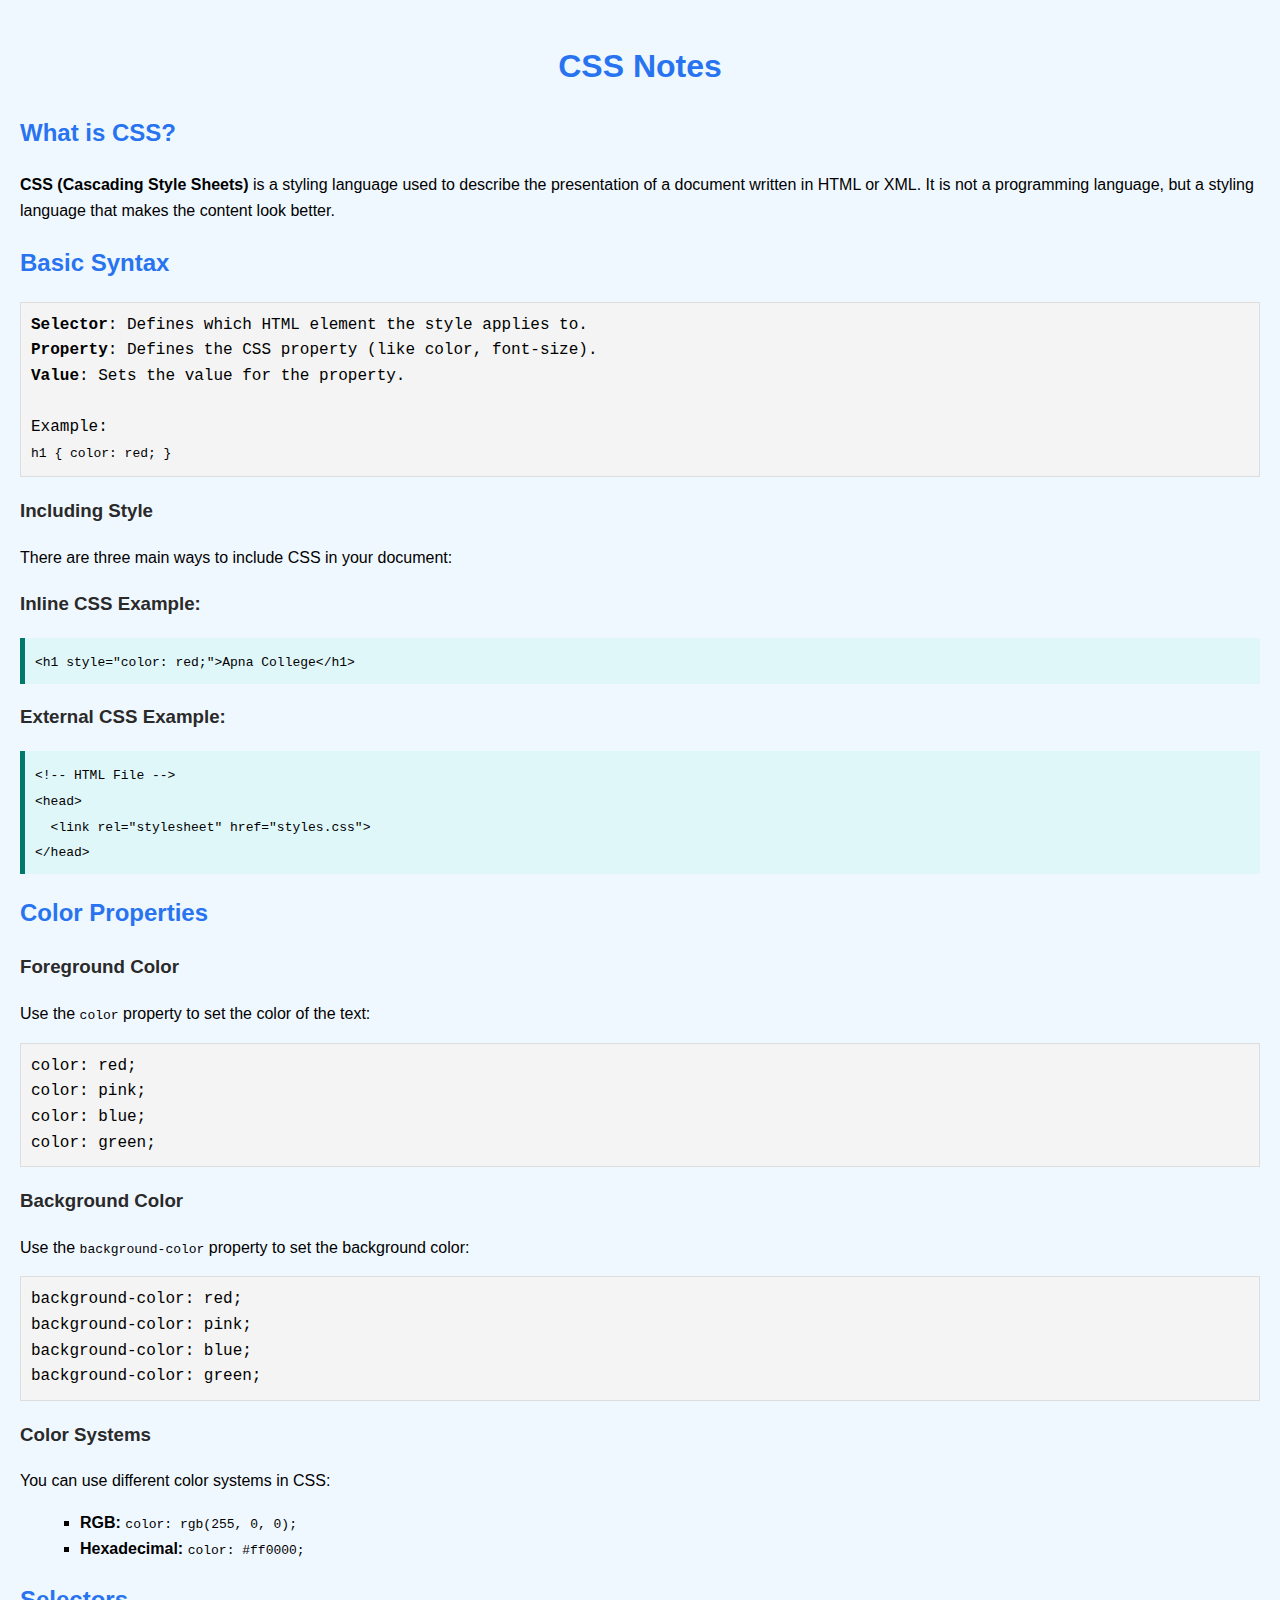
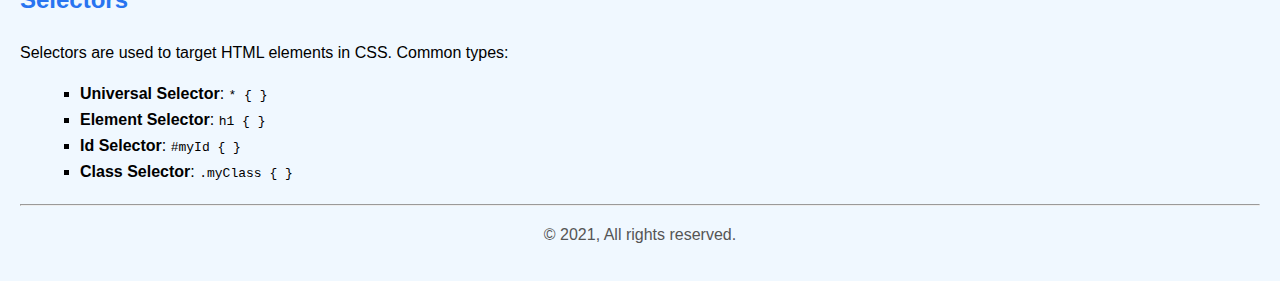
<file: beginner/index.html>
<!DOCTYPE html>
<html lang="en">
<head>
    <meta charset="UTF-8">
    <meta name="viewport" content="width=device-width, initial-scale=1.0">
    <title>CSS </title>
    <link rel="stylesheet" href="style.css">
</head>
<body>

    <h1>CSS Notes </h1>

    <h2>What is CSS?</h2>
    <p><strong>CSS (Cascading Style Sheets)</strong> is a styling language used to describe the presentation of a document written in HTML or XML. It is not a programming language, but a styling language that makes the content look better.</p>
    
    <h2>Basic Syntax</h2>
    <div class="code">
        <strong>Selector</strong>: Defines which HTML element the style applies to.<br>
        <strong>Property</strong>: Defines the CSS property (like color, font-size).<br>
        <strong>Value</strong>: Sets the value for the property.<br>
        <br>
        Example:<br>
        <code>h1 { color: red; }</code>
    </div>
    
    <h3>Including Style</h3>
    <p>There are three main ways to include CSS in your document:</p>
    <!-- <ul>
      <li>  Inline CSS: Using the style attribute directly in the HTML elements.</li>
       <li>Internal CSS: Using the <style> tag inside the <head> section. </li> 
       <li> External CSS (Best Way): Writing CSS in a separate file and linking it with the HTML file.</li> 
    </ul>
     -->
    <h3>Inline CSS Example:</h3>
    <div class="example">
        <code>&lt;h1 style="color: red;"&gt;Apna College&lt;/h1&gt;</code>
    </div>
    
    <h3>External CSS Example:</h3>
    <div class="example">
        <code>
        &lt;!-- HTML File --&gt;<br>
        &lt;head&gt;<br>
        &nbsp;&nbsp;&lt;link rel="stylesheet" href="styles.css"&gt;<br>
        &lt;/head&gt;
        </code>
    </div>
    
    <h2>Color Properties</h2>
    <h3>Foreground Color</h3>
    <p>Use the <code>color</code> property to set the color of the text:</p>
    <div class="code">
        color: red;<br>
        color: pink;<br>
        color: blue;<br>
        color: green;
    </div>
    
    <h3>Background Color</h3>
    <p>Use the <code>background-color</code> property to set the background color:</p>
    <div class="code">
        background-color: red;<br>
        background-color: pink;<br>
        background-color: blue;<br>
        background-color: green;
    </div>
    
    <h3>Color Systems</h3>
    <p>You can use different color systems in CSS:</p>
    <ul>
        <li><strong>RGB:</strong> <code>color: rgb(255, 0, 0);</code></li>
        <li><strong>Hexadecimal:</strong> <code>color: #ff0000;</code></li>
    </ul>
    
    <h2>Selectors</h2>
    <p>Selectors are used to target HTML elements in CSS. Common types:</p>
    <ul>
        <li><strong>Universal Selector</strong>: <code>* { }</code></li>
        <li><strong>Element Selector</strong>: <code>h1 { }</code></li>
        <li><strong>Id Selector</strong>: <code>#myId { }</code></li>
        <li><strong>Class Selector</strong>: <code>.myClass { }</code></li>
    </ul>

    <footer>
        <hr>
        <p>&copy; 2021, All rights reserved.</p>
    </footer>

</body>
</html>
</file>
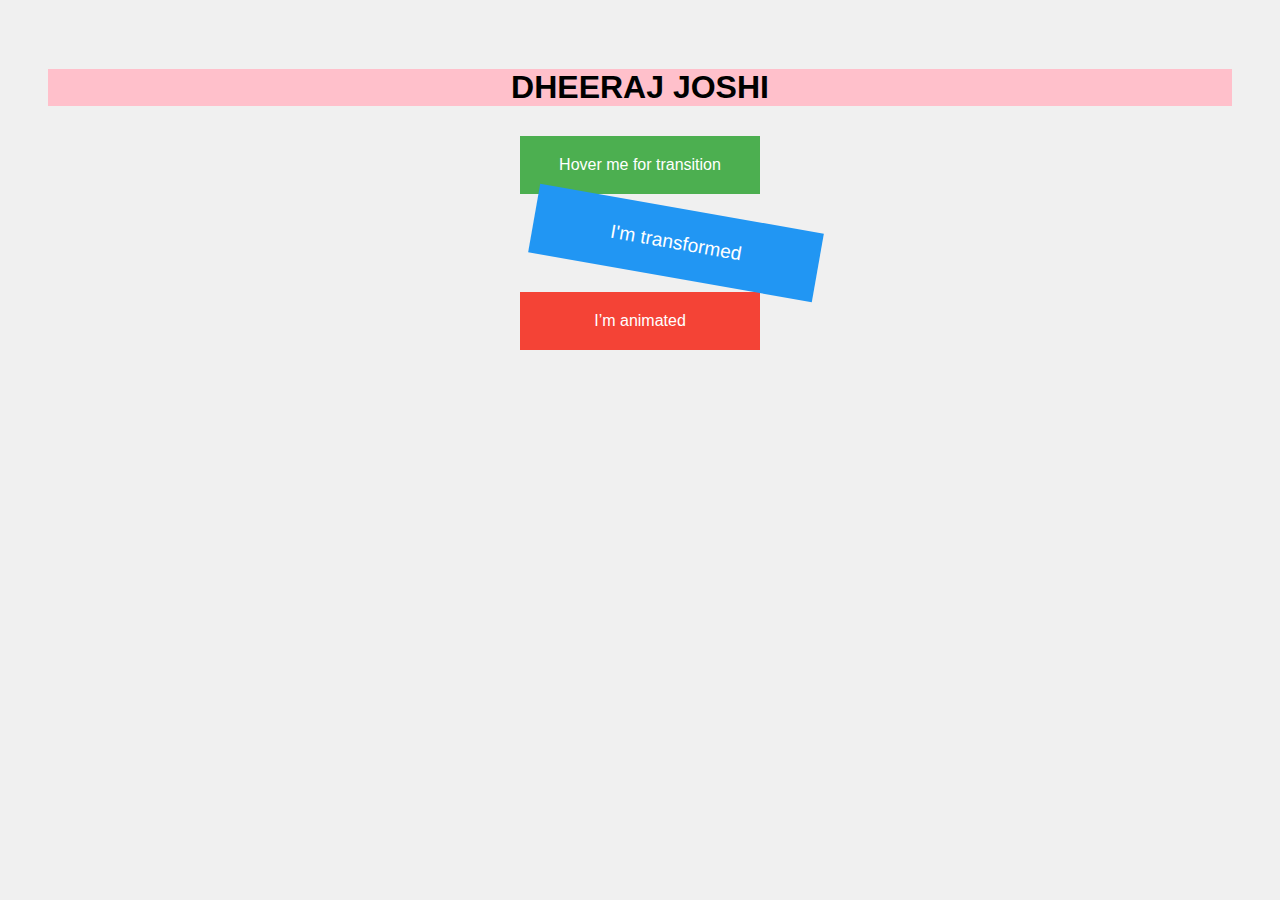
<file: GOAT/index.html>
<!DOCTYPE html>
<html lang="en">
<head>
  <meta charset="UTF-8">
  <meta name="viewport" content="width=device-width, initial-scale=1.0">
  <title>CSS Transitions & Animations</title>
  <link rel="stylesheet" href="css.css">
</head>
<body>
    
  <h1 class="heading"> DHEERAJ JOSHI </h1>
    <div class="box hover-transition">Hover me for transition</div>
  <div class="box transform-demo">I'm transformed</div>
  <div class="box animated-box">I’m animated</div>
</body>
</html>
</file>
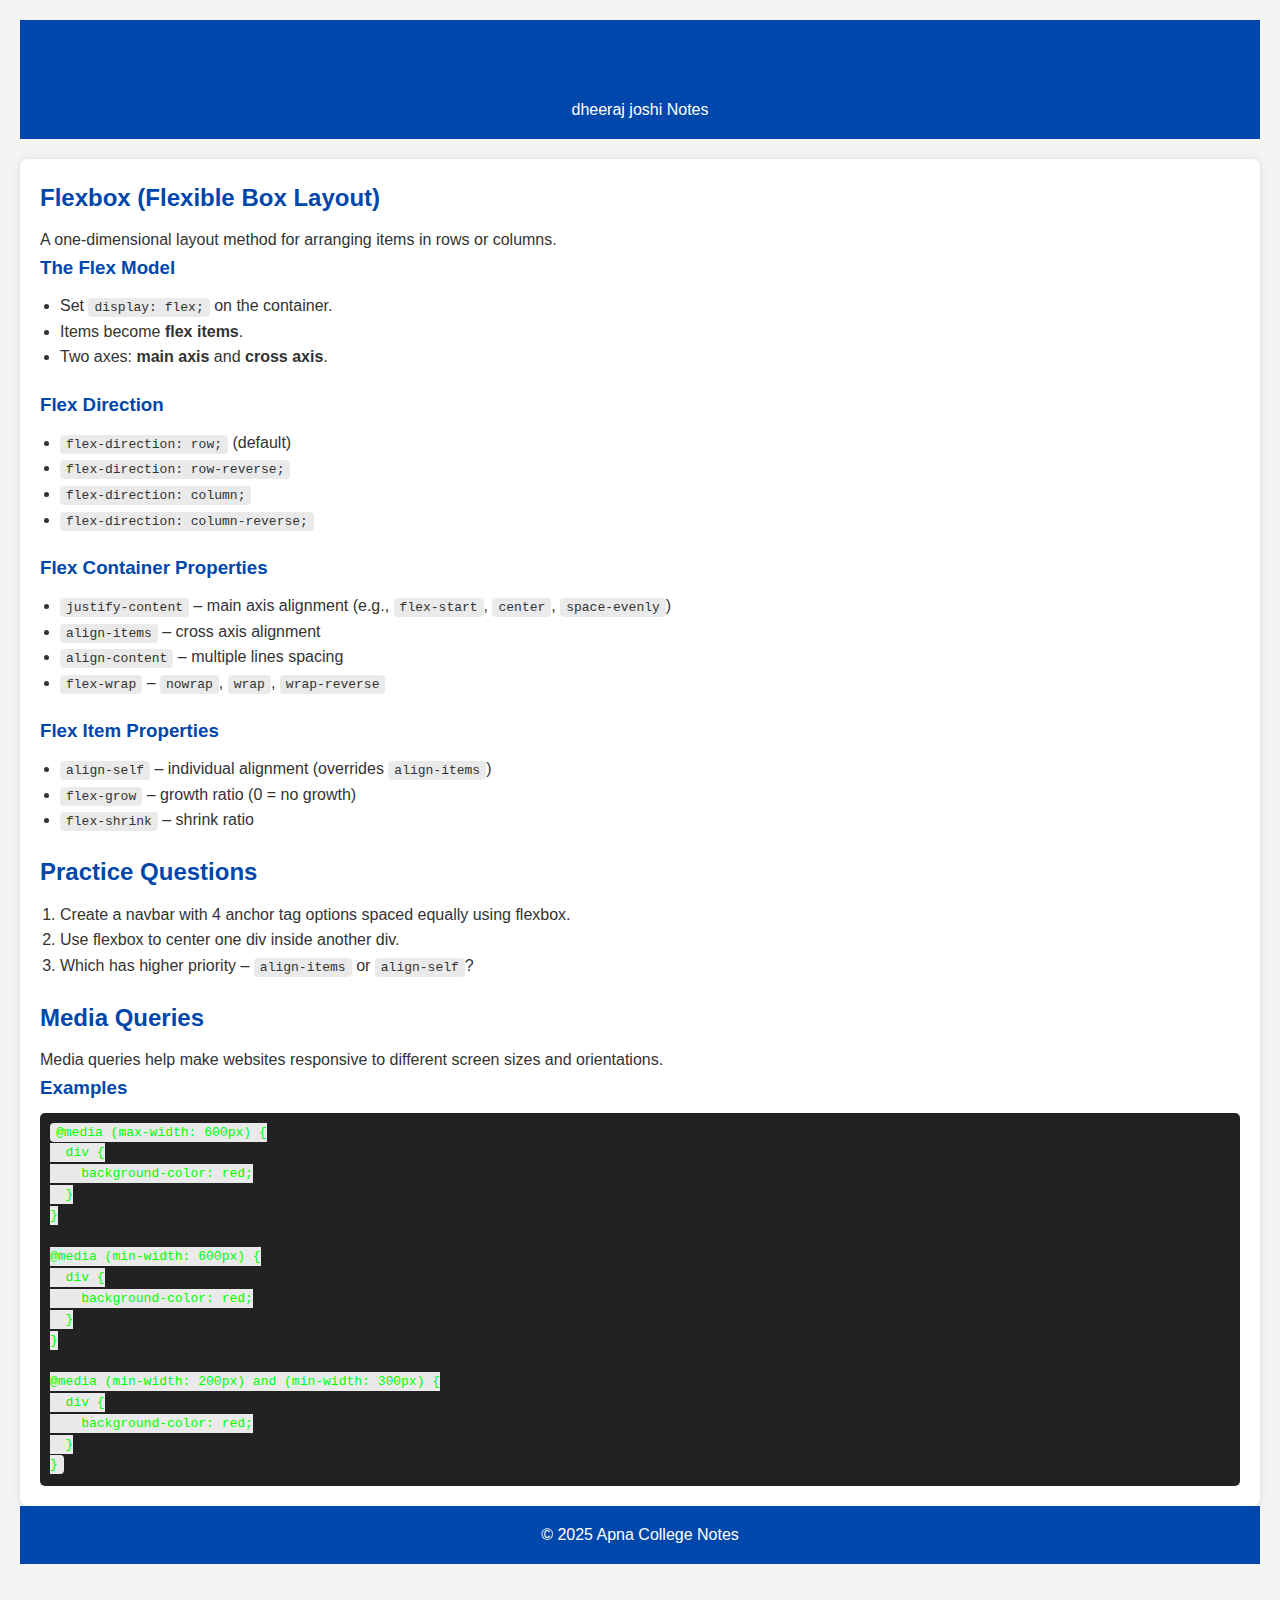
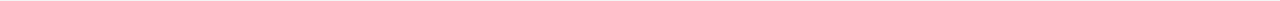
<file: hacker/hac.html>
<!DOCTYPE html>
<html lang="en">
<head>
  <meta charset="UTF-8">
  <meta name="viewport" content="width=device-width, initial-scale=1">
  <title>Flexbox & Media Queries - Apna College Notes</title>
  <link rel="stylesheet" href="hac.css">
</head>
<body>
  <header>
    <h1>Flexbox & Media Queries</h1>
    <p>dheeraj joshi Notes</p>
  </header>

  <main>
    <section class="flexbox">
      <h2>Flexbox (Flexible Box Layout)</h2>
      <p>A one-dimensional layout method for arranging items in rows or columns.</p>

      <h3>The Flex Model</h3>
      <ul>
        <li>Set <code>display: flex;</code> on the container.</li>
        <li>Items become <strong>flex items</strong>.</li>
        <li>Two axes: <strong>main axis</strong> and <strong>cross axis</strong>.</li>
      </ul>

      <h3>Flex Direction</h3>
      <ul>
        <li><code>flex-direction: row;</code> (default)</li>
        <li><code>flex-direction: row-reverse;</code></li>
        <li><code>flex-direction: column;</code></li>
        <li><code>flex-direction: column-reverse;</code></li>
      </ul>

      <h3>Flex Container Properties</h3>
      <ul>
        <li><code>justify-content</code> – main axis alignment (e.g., <code>flex-start</code>, <code>center</code>, <code>space-evenly</code>)</li>
        <li><code>align-items</code> – cross axis alignment</li>
        <li><code>align-content</code> – multiple lines spacing</li>
        <li><code>flex-wrap</code> – <code>nowrap</code>, <code>wrap</code>, <code>wrap-reverse</code></li>
      </ul>

      <h3>Flex Item Properties</h3>
      <ul>
        <li><code>align-self</code> – individual alignment (overrides <code>align-items</code>)</li>
        <li><code>flex-grow</code> – growth ratio (0 = no growth)</li>
        <li><code>flex-shrink</code> – shrink ratio</li>
      </ul>
    </section>

    <section class="practice">
      <h2>Practice Questions</h2>
      <ol>
        <li>Create a navbar with 4 anchor tag options spaced equally using flexbox.</li>
        <li>Use flexbox to center one div inside another div.</li>
        <li>Which has higher priority – <code>align-items</code> or <code>align-self</code>?</li>
      </ol>
    </section>

    <section class="media-queries">
      <h2>Media Queries</h2>
      <p>Media queries help make websites responsive to different screen sizes and orientations.</p>

      <h3>Examples</h3>
      <pre><code>@media (max-width: 600px) {
  div {
    background-color: red;
  }
}

@media (min-width: 600px) {
  div {
    background-color: red;
  }
}

@media (min-width: 200px) and (min-width: 300px) {
  div {
    background-color: red;
  }
}</code></pre>
    </section>
  </main>

  <footer>
    <p>&copy; 2025 Apna College Notes</p>
  </footer>
</body>
</html>
</file>
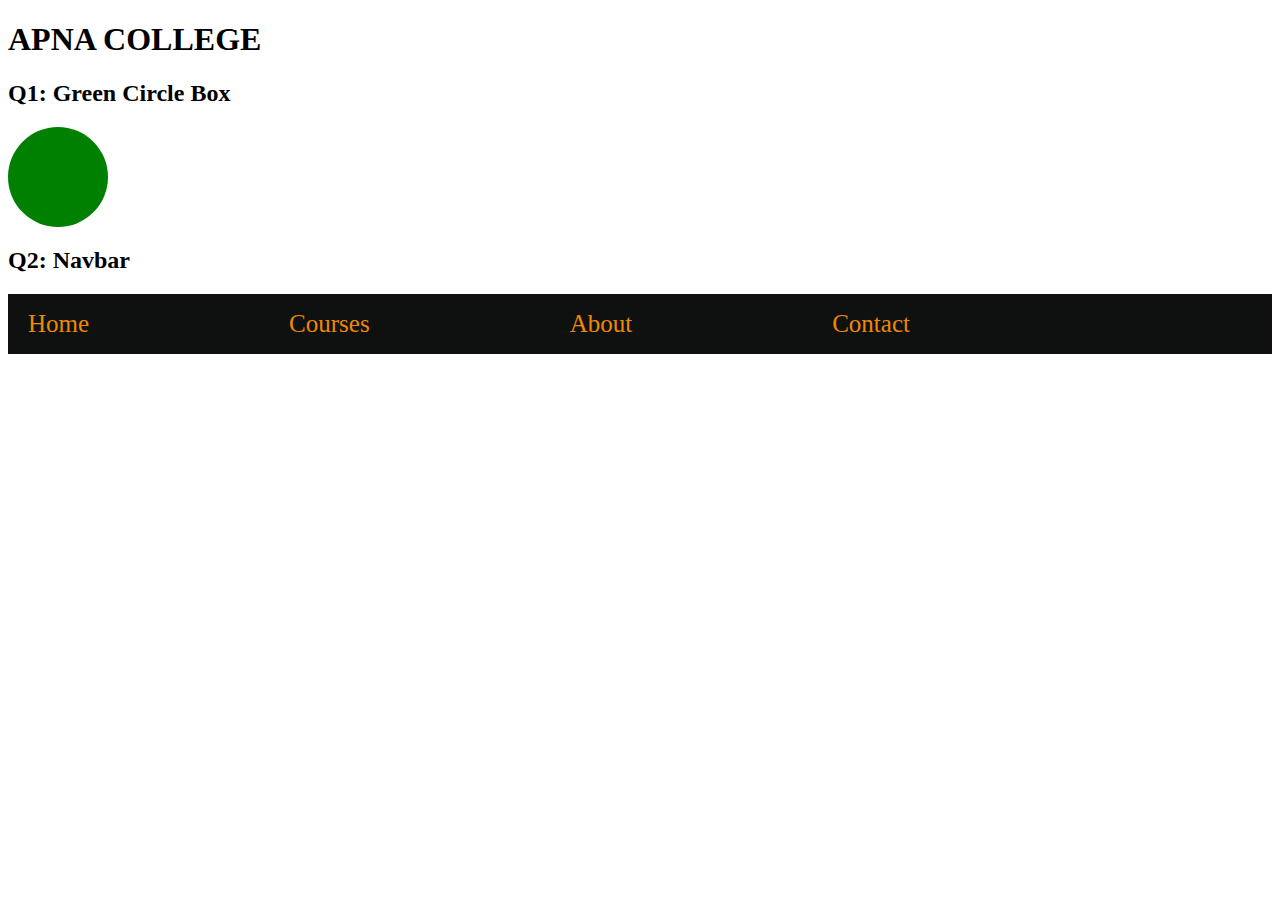
<file: pro/index3.html>
<!DOCTYPE html>
<html lang="en">
<head>
  <meta charset="UTF-8">
  <title>CSS Box Model and Navbar</title>
  <link rel="stylesheet" href="css3.css">
</head>
<body>

  <h1>APNA COLLEGE</h1>

  <h2>Q1: Green Circle Box</h2>
  <div class="green-box"></div>

  <h2>Q2: Navbar</h2>
  <nav class="navbar">
    <a href="#">Home</a>
    <a href="#">Courses</a>
    <a href="#">About</a>
    <a href="#">Contact</a>
  </nav>

</body>
</html>
</file>
<file: beginner/style.css>
body {
    font-family: Arial, sans-serif;
    line-height: 1.6;
    background-color: #f0f8ff;
    margin: 0;
    padding: 20px;
}
h1, h2, h3 {
    color: #2874f0;
}
h1 {
    text-align: center;
}
h2 {
    margin-top: 20px;
}
h3 {
    color: #2a2a2a;
}
.highlight {
    color: #ff6347;
    font-weight: bold;
}
.code {
    background-color: #f4f4f4;
    border: 1px solid #ddd;
    padding: 10px;
    margin: 10px 0;
    font-family: 'Courier New', Courier, monospace;
}
.example {
    background-color: #e0f7fa;
    border-left: 5px solid #00796b;
    padding: 10px;
    margin: 10px 0;
}
ul {
    list-style-type: square;
    margin-left: 20px;
}
footer {
    text-align: center;
    margin-top: 20px;
    color: #555;
}
</file>
<file: GOAT/css.css>
body {
    font-family: sans-serif;
    padding: 40px;
    background-color: #f0f0f0;
    text-align: center;
  }
  
  .heading {
    font-size: 2rem;
    margin-bottom: 30px;
  }
  
  /* Transitions on Hover */
  .hover-transition {
    background: #4caf50;
    color: white;
    padding: 20px;
    margin: 20px auto;
    width: 200px;
    transition: background-color 0.5s ease, transform 0.5s ease-in-out;
  }
  .hover-transition:hover {
    background-color: #388e3c;
    transform: scale(1.1) rotate(5deg);
  }
  
  /* Transform Examples */
  .transform-demo {
    background: #2196f3;
    color: white;
    padding: 20px;
    margin: 20px auto;
    width: 200px;
    transform: scale(1.2) translateX(30px) rotate(10deg);
  }
  
  /* Animation */
  @keyframes growShrink {
    0% { font-size: 20px; background-color: #f44336; }
    50% { font-size: 30px; background-color: #e91e63; }
    100% { font-size: 20px; background-color: #f44336; }
  }
  
  .animated-box {
    padding: 20px;
    width: 200px;
    margin: 20px auto;
    color: white;
    background-color: #f44336;
    animation: growShrink 2s linear 1s infinite normal;
  }
  
h1{
    background-color: pink;
    
}
</file>
<file: hacker/hac.css>
* {
    margin: 0;
    padding: 0;
    box-sizing: border-box;
  }
  
  body {
    font-family: Arial, sans-serif;
    line-height: 1.6;
    background: #f4f4f4;
    padding: 20px;
    color: #333;
  }
  
  header, footer {
    background-color: #0047ab;
    color: white;
    text-align: center;
    padding: 1rem 0;
    margin-bottom: 20px;
  }
  
  main {
    background: white;
    padding: 20px;
    border-radius: 8px;
    box-shadow: 0 0 10px rgba(0, 0, 0, 0.1);
  }
  
  h1, h2, h3 {
    color: #0047ab;
    margin-bottom: 10px;
  }
  
  ul, ol {
    margin-left: 20px;
    margin-bottom: 20px;
  }
  
  code {
    background-color: #eaeaea;
    padding: 2px 6px;
    border-radius: 4px;
  }
  
  pre {
    background-color: #222;
    color: #0f0;
    padding: 10px;
    border-radius: 5px;
    overflow-x: auto;
  }
</file>
<file: pro/css3.css>
/* Green box with border-radius */
.green-box {
    height: 100px;
    width: 100px;
    background-color: green;
    border-radius: 50%;
  }
  
  /* Navbar styles */
  .navbar {
    height: 60px;
    background-color: #0f1111; /* black */
    display: flex;
    align-items: center;
    gap: 200px;
    padding: 0 20px;
  }
  
  .navbar a {
    color: #f08804; /* yellow */
    font-size: 25px;
    text-decoration: none;
  }
  
  /* Box model sample styles */
  
  .box-model-sample {
    width: 100px;
    height: 100px;
    padding: 20px;
    margin: 10px;
    border: 2px solid black;
  }
  
  /* Display properties */
  .inline-example {
    display: inline;
  }
  
  .block-example {
    display: block;
  }
  
  .inline-block-example {
    display: inline-block;
  }
  
  .none-example {
    display: none;
  }
  
  /* Visibility */
  .hidden-example {
    visibility: hidden;
  }
  
  /* Opacity & RGBA */
  .rgba-example {
    color: rgba(255, 0, 0, 0.5);
  }
</file>
